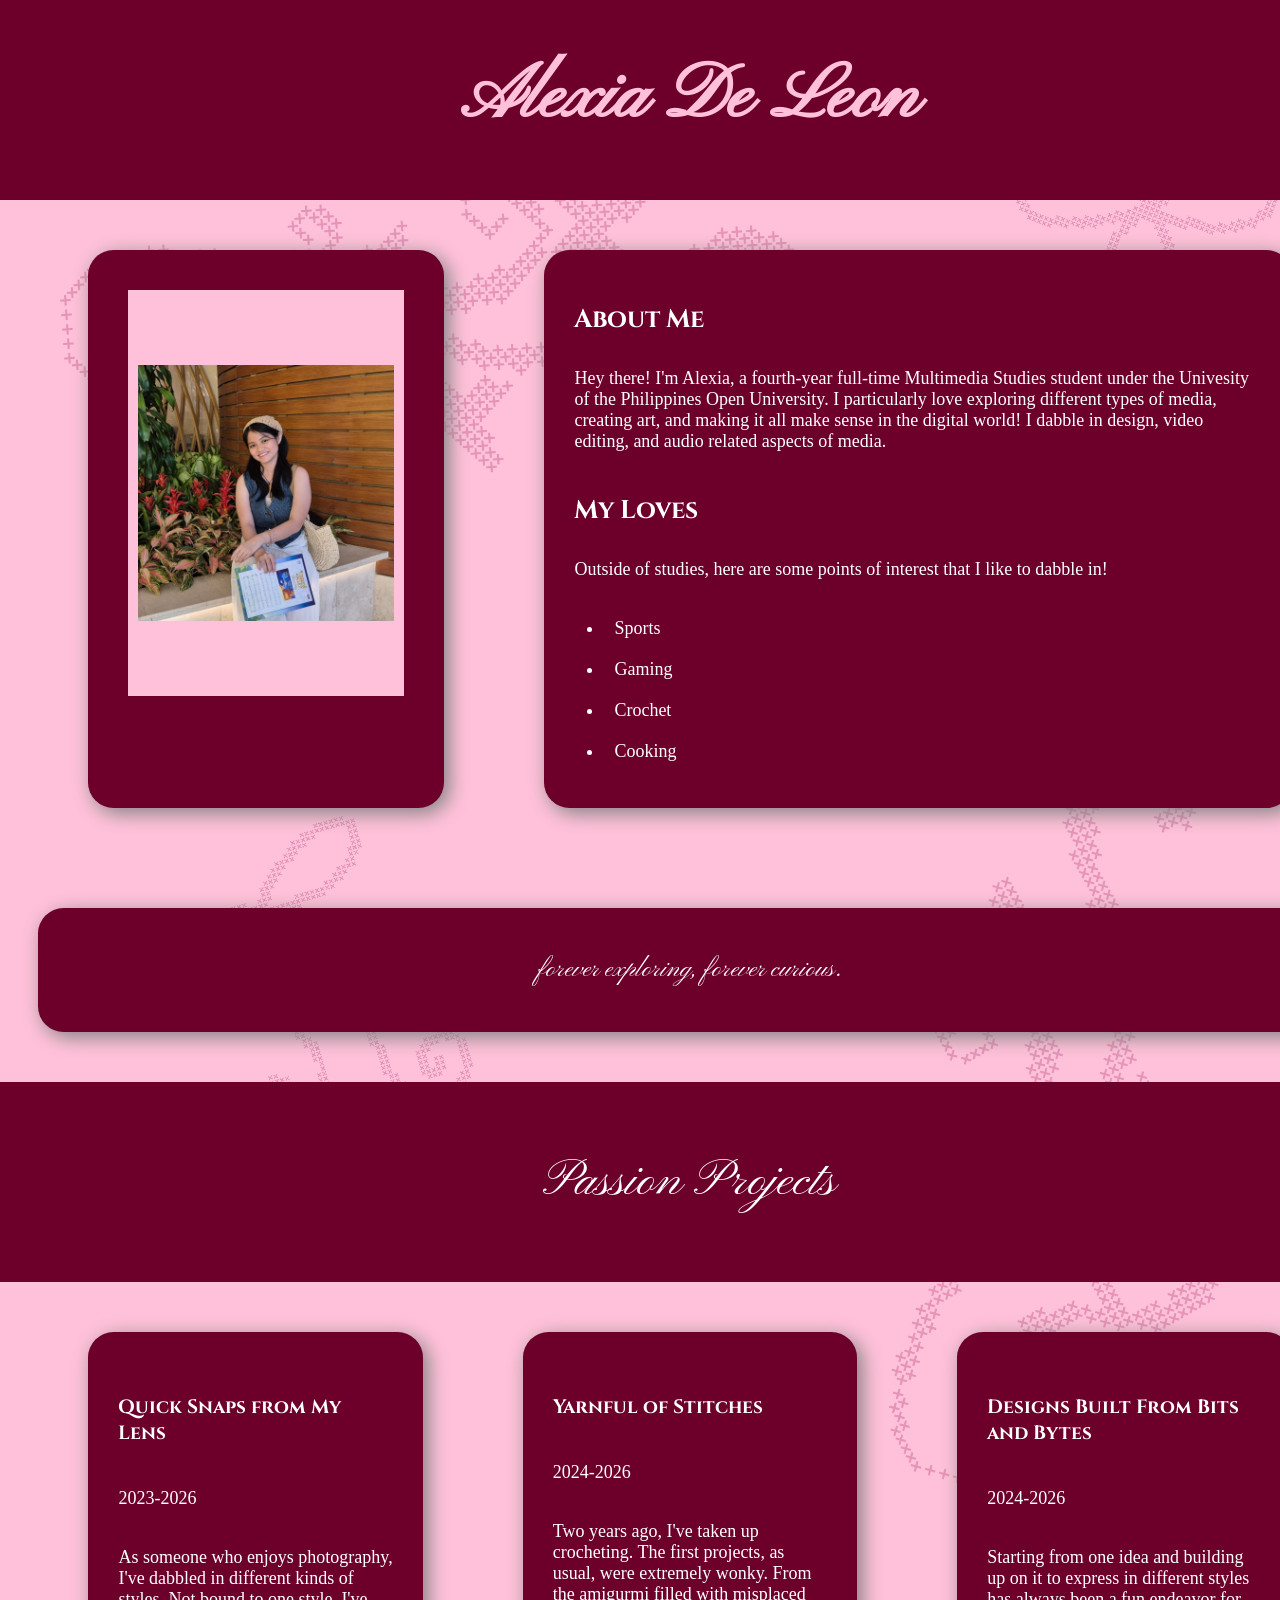
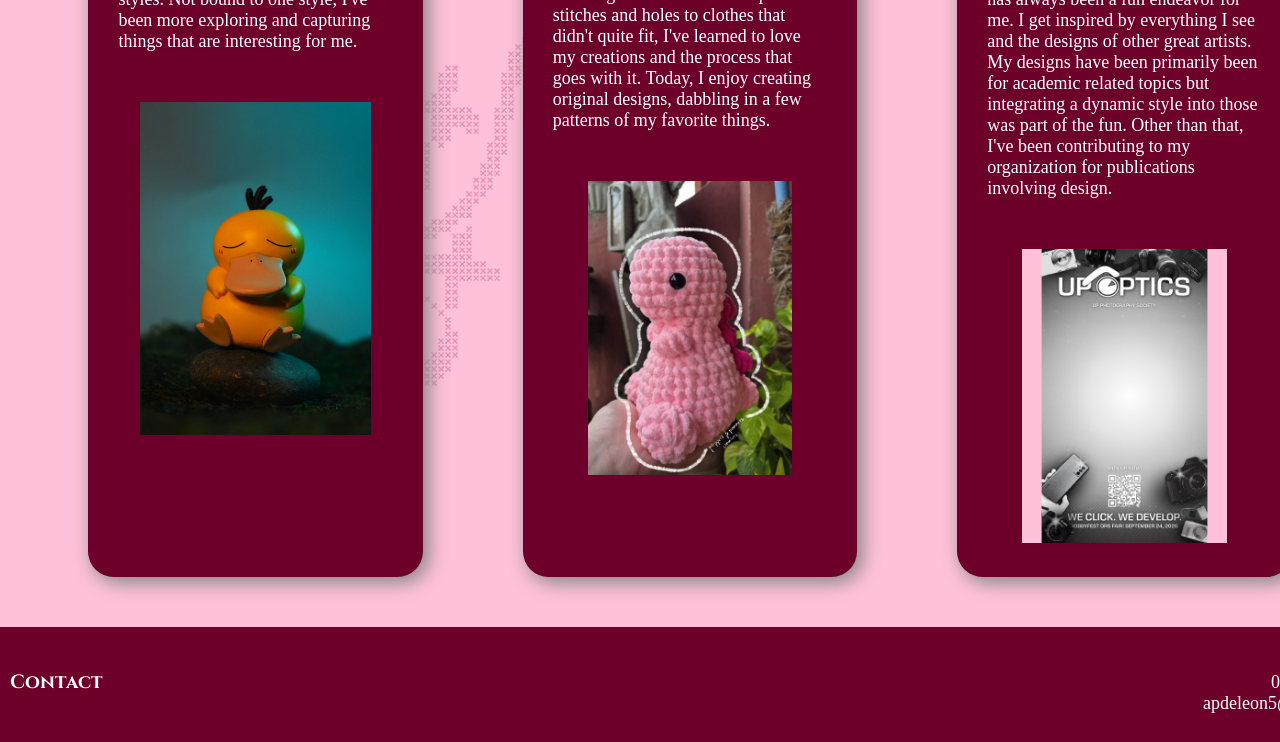
<file: index.html>
<!DOCTYPE html>
<html lang="EN">
<head> 
    <meta charset ="UTF-8">
    <meta name = "viewport" content = "width=device-width, initial-scale=1.0">
    <title>Alexia De Leon</title>
    <!-- this code is copied from the Google website for "Pinyon Script" and "Cinzel" https://fonts.google.com/selection?preview.layout=grid&preview.script=Latn -->  

    <link rel="preconnect" href="https://fonts.googleapis.com">
    <link rel="preconnect" href="https://fonts.gstatic.com" crossorigin>
    <link href="https://fonts.googleapis.com/css2?family=Pinyon+Script&display=swap" rel="stylesheet">
    <link href="https://fonts.googleapis.com/css2?family=Cinzel:wght@400..900&display=swap" rel="stylesheet">


    <!--linking the custom stylesheet and passionprojects  to the webpage --> 
    <link rel ="stylesheet" href ="styles.css">    
</head>

<body>
    <header id = "bg01">
        <h1>Alexia De Leon</h1>  
    </header>

    <div class = "box"> 
        <div class = "item" id = "profileBox">
            <img src = 'me.png' alt = "profile picture" id = "profilepic">
        </div>    

        <div class= "item">
            <h2> About Me </h2>
            <p> Hey there! I'm Alexia, a fourth-year full-time Multimedia Studies student under the Univesity of the Philippines Open University. 
                I particularly love exploring different types of media, creating art, and making it all make sense in the digital world! I dabble in design,
                video editing, and audio related aspects of media.  
                 </p>
            <h2 id= "loves"> My Loves </h2>
            <p> Outside of studies, here are some points of interest that I like to dabble in!</p>
                <ul>
                    <li>Sports</li>
                    <li>Gaming </li>
                    <li>Crochet</li>   
                    <li>Cooking</li> 
                </ul>
        </div>
        </div>
        <div class = "boxtagline">
            <div class = "itemtagline"> 
                <h3>forever exploring, forever curious.</h3>
            </div>
        </div>

        
    <article id = "passionproj"> 
        <h4> Passion Projects </h4>
    </article>
    <div class ="box">

        <div class= "item" id ="pProj1">
                <h5 id ="1"></h5>
                <p id = "201"></p>
                <p id = "101"></p> 
                <div class = "picbox2">
                    <img src = 'photogproj.jpg' alt = "photographycover" id ="photographycover">
                </div>

        </div>

        <div class= "item" id ="pProj2">
                <h5 id ="2"></h5>
                <p id = "202"></p>
                <p id = "102"></p> 
                <div class = "picbox2">
                 <img src = 'crochetproj.jpg' alt = "crochetcover" id = "crochetpic">
                </div>

        </div>

        <div class= "item" id = "pProj3">
                <h5 id ="3"></h5>
                <p id = "203"></p>
                <p id = "103"></p> 
                <div class = "picbox2">
                 <img src = 'graphdesign.png' alt = "crochetcover" id = "graphdesign">
                </div>

        </div>

    </div>
    
        <script>

            // Fetching Code is made by dcode.(2023). The Easiest Way to Parse XML with JavaScript. YouTube.https://www.youtube.com/watch?v=lUCQgqc4K2A
            // Code in the for loop, particularly the counters and rewriting titles, description and date are by Alexia De Leon
            // Other changes were made to fit the personal code of Alexia De Leon

            let counter = 0;
            let counterDesc = 100;
            let counterDate = 200;

            fetch("projects.xml").then(response => {
                return response.text();
            }).then(xmlString => {
                const xmlDocument = new DOMParser().parseFromString(xmlString, "text/xml");
                const items = xmlDocument.querySelectorAll("project_item");

                for (const project_item of items){
                    counter = counter + 1 
                    counterDesc = counterDesc + 1
                    counterDate = counterDate + 1

                    let title = project_item.querySelector("title").textContent;
                    document.getElementById([counter]).innerHTML = title;

                    let description = project_item.querySelector("description").textContent;
                    document.getElementById([counterDesc]).innerHTML = description;
                    let date = project_item.querySelector("date").textContent;
                    document.getElementById([counterDate]).innerHTML = date;
                }
            });
        </script>

<footer id = "boxend">
    <h5 class = "itemfoot">Contact</h5>
    <p class = "itemfoot"> 09564354680 <br> apdeleon5@gmail.com </p>
</footer>
</body>
</file>
<file: styles.css>
@media (max-width:600px){
    .box {
        display:flex;
        flex-direction: column;
        padding: 3vw;
        padding-top: 0px;
        margin-top: 0px;
    }
}

body {
    margin: 0px;
    display: flex;
    flex-wrap:wrap;
    flex-direction: column;
    background-image: url('finalbg.png');
    background-repeat:repeat;
}

/* header styling */
h1 {
    font-family: "Pinyon Script", Arial, Helvetica, sans-serif;
    color: #ffc1d9;
}
#bg01 {
    background-color: #6d002a;
    background-position: center top;
    background-size: cover;
}

header {
    
    text-align: center;
    font-size:3vmax;
    padding-bottom: 1.5px;
    padding-right: 10px;
    padding-left: 10px; 
    display: flex;
    flex-direction: column;
}

/* Text Styling for Tagline */ 
h5 {
    font-family: "Cinzel", Arial, Helvetica, sans-serif;
    font-size: 1.5vmax;
    text-align: justify;
    color: white; 
    padding: 10px;
    padding-bottom: 0px;
    text-align: left;
    word-wrap: break-word;
}


#tagline {
    background-color: #6d002a;
    flex-direction: column;
    background-repeat: no-repeat;
    background-position: center top;
    text-align: center;
    font-size: 1.5vmax;
    font-family: "Pinyon Script", Arial, Helvetica, sans-serif;
}

div .itemtagline {
    text-align: center;
    font-size: 1vmax;
    font-family: "Pinyon Script", Arial, Helvetica, sans-serif;
    margin: 50px;
    padding: 20px;
    background-color: #6d002a;
    border-radius: 2vw;
    justify-content: space-around;
    box-shadow: 5px 5px 20px gray;
    margin-left:3vw;
    margin-right: 3vw;
}

/* about me + my loves section + changes that are also applied in other elements */ 
#profilepic {
    width: 20vw;
    height: 20vw;
    margin: 20px;
    padding-top: 75px;
    padding-bottom: 75px;
    padding-left:10px;
    padding-right: 10px;
    background-color:#ffc1d9;
}
h3 {
    font-family: "Pinyon Script", Arial, Helvetica, sans-serif;
    font-weight: 400; 
    color: white;
    font-size: 2vmax;
}
ul {
    text-align: left;
    padding-top: 0px;
}
p, li, a {
    font-family: 'Times New Roman', Georgia, Times, serif;
    font-size: 2vmin; 
    color: white; 
    word-wrap: break-word;
    text-align: left;
    padding: 10px;
}

div .item {
    margin: 50px;
    padding: 20px;
    background-color: #6d002a;
    border-radius: 2vw;
    justify-content: space-around;
    box-shadow: 5px 5px 20px gray;
}
.box {
   display: flex;
   background-repeat: no-repeat;
   background-position: center top;
   background-size: cover;
   text-align: center;
   align-items: stretch;
   margin-left:3vw;
   margin-right: 3vw;
}
h4 {
    font-family: "Pinyon Script", Arial, Helvetica, sans-serif;
    font-weight: 400; 
    color: white;
    font-size: 4vmax;

}

/* Passion Project Section Styling */ 
h2 {
    font-family: "Cinzel", Arial, Helvetica, sans-serif;
    font-size: 2vmax;
    text-align: center;
    color: white; 
    padding: 10px;
    padding-bottom: 0px;
    text-align: left;
}

#passionproj { 
    background-color: #6d002a;
    background-size: cover;
    text-align: center;
    font-size: 2vmax;
}

p .item {
    padding-left: 40px;
    padding-right: 40px;
}

div .picbox2{
    margin-top: 30px;
}

#photographycover {
    object-fit: cover;
    width: 18vmax;
    height: 26vmax;
    padding: 10px;
}

#crochetpic {
    object-fit: cover;
    width: 16vmax;
    height: 23vmax;
    padding: 10px;
}

#graphdesign {
    object-fit: cover;
    width: 16vmax;
    height: 23vmax;
    padding: 10px;
}

#pProj1 {
    width: 23vmax; 
}

#pProj2 {
    width: 23vmax; 
}

#pProj3 {
    width: 23vmax; 
}
/* Footer Styling */ 

#boxend { 
    display: flex;
    background-color: #6d002a;
    font-size: 1.5vmax;
    column-count: 2;
    column-fill:balance;
    justify-content: stretch;
    align-items:baseline;
}

p.itemfoot {
    color: white;
    text-align: right;
    flex-grow: 4;
}

.itemfoot h3{
    color: white;
    flex-grow: 2;
    align-items: center;
    justify-content: center;
}

/* styling for smaller screens */ 

@media (max-width: 600px) {
    /*profile and about me changes */ 

    h1 {
       font-family: "Pinyon Script", Arial, Helvetica, sans-serif;
        color: #ffc1d9;
        font-size: 15vw;
    }

    #profilepic{
        width: 200px;
        height: 200px;
        padding: 0px;
        background-color:#6d002a;

    }

    p, li, a {
        font-size: 4vw;
        text-align: justify;
    }
    div .item {
        padding: 20px;
        box-shadow: 2px 2px 10px gray;
        margin-left: 9px;
        margin-right: 9px;
    }
    .box{
        padding-top: 10px;
        align-items: center;   
    }

    .boxtagline {
        display: flex;
        background-repeat: no-repeat;
        background-position: center top;
        background-size: cover;
        text-align: center;
        align-items: stretch;
        margin-left:3vw;
        margin-right: 3vw;
    }


    h3 {
        font-size: 25px;
    }

    .itemtagline h2{
        font-size: 30px;
    }
    h2 {
        font-size: 45px;
        word-wrap: break-word;      
    }

    h4 {
        font-size: 40px;
    }

    #passionproj h4 {
        font-size: 40px;
    }

    h5 {
        font-size: 40px;
        word-wrap: break-word;     
    }

    #boxend h5 {
        font-size: 30px;
    }

    .item h5 {
        margin: 0px;
        padding: 0px;
    }

    .item p {
        padding: 0px;
    }
    
    
    /* Passion Projects */
    #pProj1 {
        display:flex;
        flex-direction: column;
        width: auto;
    }
    
    #photographycover {
        object-fit: cover;
        width: 222px;
        height: 400px;
        padding: 10px;
    }

    #pProj2 {
        display:flex;
        flex-direction: column;
        width: auto;
    }

    #crochetpic {
        object-fit: cover;
        width: 222px;
        height: 400px;
        padding: 10px;
    }
    #pProj3 {
        display:flex;
        flex-direction: column;
        width: auto;
    }

    #graphdesign {
        object-fit: cover;
        width: 222px;
        height: 400px;
        padding: 10px;
    }

}
</file>
